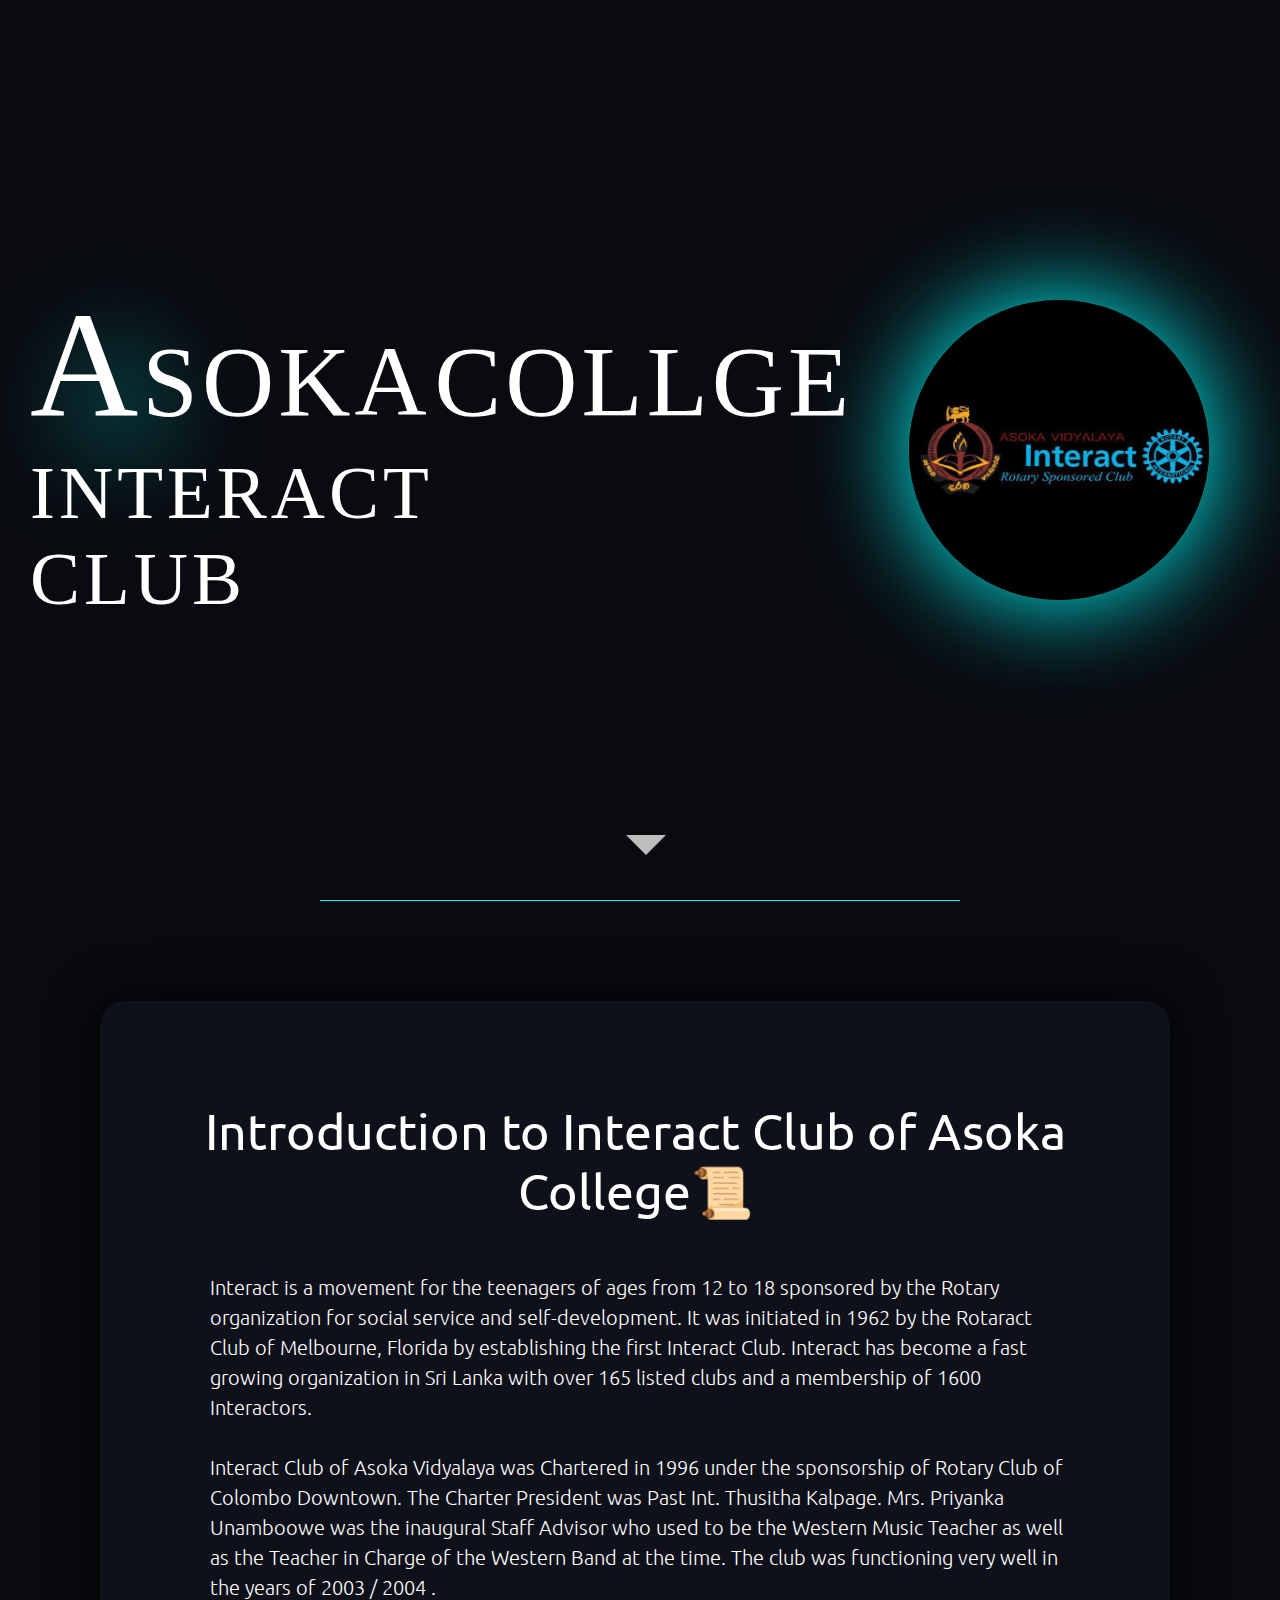
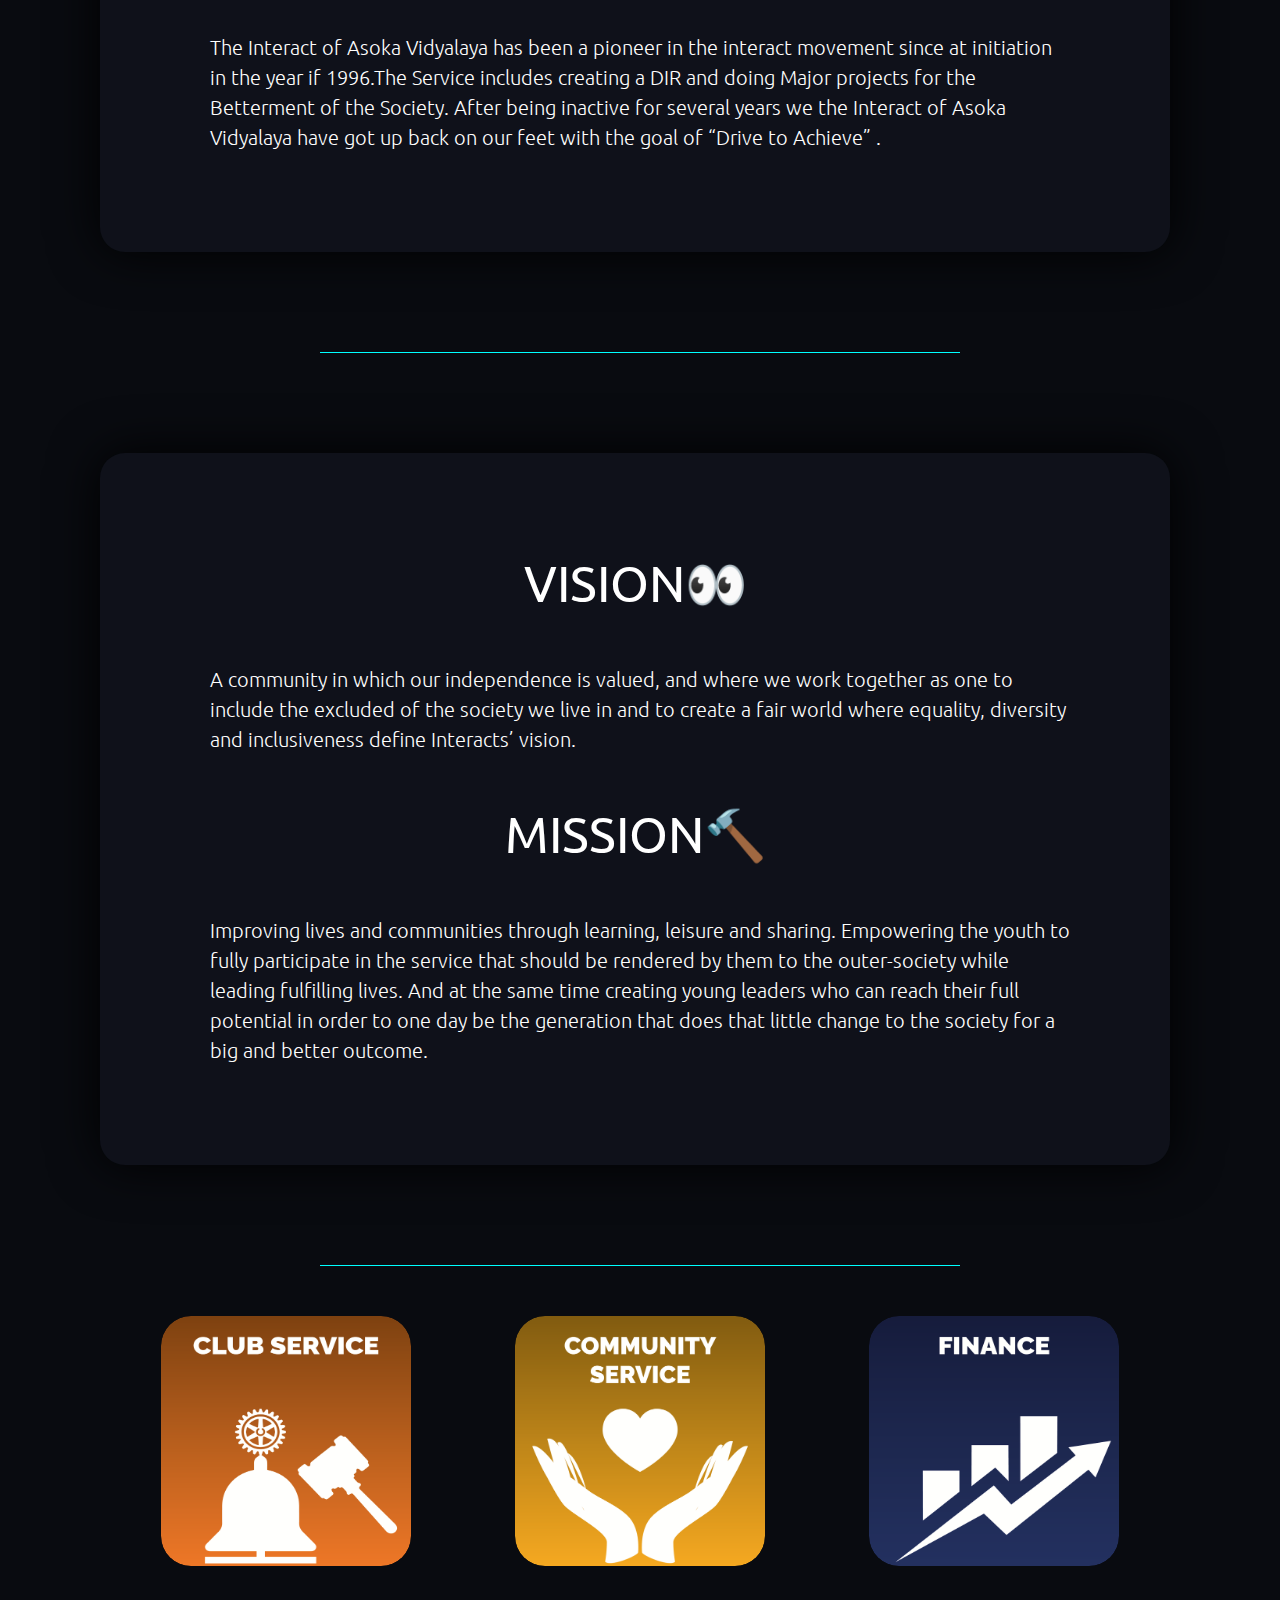
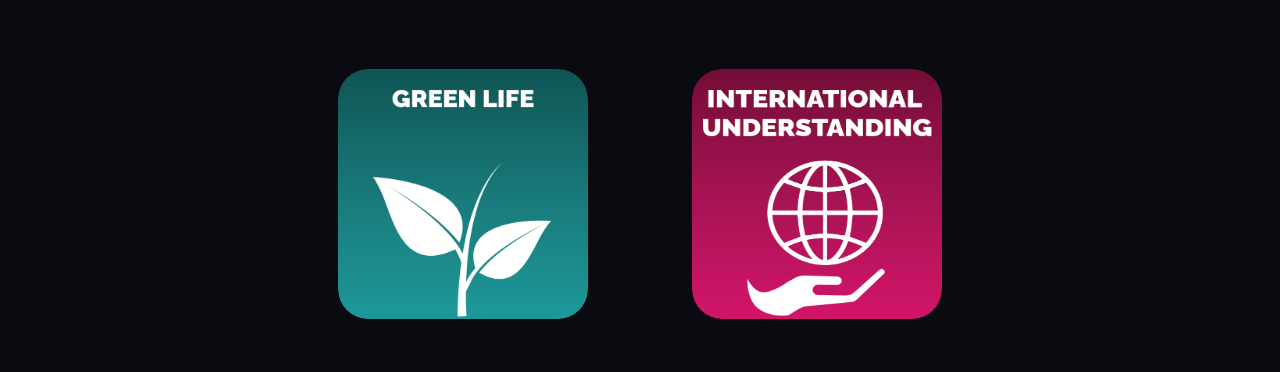
<file: index.html>
<!DOCTYPE html>
<html lang="en">
    <head>
        <meta charset="UTF-8" />
        <meta http-equiv="X-UA-Compatible" content="IE=edge" />
        <meta name="viewport" content="width=device-width, initial-scale=1.0" />
        <title>Asoka College Interact</title>
        <link
            rel="stylesheet"
            href="https://cdnjs.cloudflare.com/ajax/libs/animate.css/4.1.1/animate.min.css"
        />
        <link rel="stylesheet" href="main.css" />
        <link rel="preconnect" href="https://fonts.googleapis.com">
        <link rel="preconnect" href="https://fonts.gstatic.com" crossorigin>
        <link href="https://fonts.googleapis.com/css2?family=Ubuntu:ital,wght@0,300;0,400;0,500;0,700;1,300;1,400;1,500;1,700&display=swap" rel="stylesheet">
        <link rel="icon" type="image/x-icon" href="imgs/fav.png" />
    </head>
    <body>
        <div class="head">
            <div class="topic">
                <div class="asoka-class">
                    <span class="heading asoka big">A</span>
                    <span class="heading asoka">S</span>
                    <span class="heading asoka">O</span>
                    <span class="heading asoka">K</span>
                    <span class="heading asoka">A</span>
                </div>
                <span class="heading asoka"><i></i></span>
                <div class="college-class">
                    <span class="heading college">C</span>
                    <span class="heading college">O</span>
                    <span class="heading college">L</span>
                    <span class="heading college">L</span>
                    <span class="heading college">G</span>
                    <span class="heading college">E</span>
                </div>
                <br />
                <div class="interact-class">
                    <span class="heading interact">I</span>
                    <span class="heading interact">N</span>
                    <span class="heading interact">T</span>
                    <span class="heading interact">E</span>
                    <span class="heading interact">R</span>
                    <span class="heading interact">A</span>
                    <span class="heading interact">C</span>
                    <span class="heading interact">T</span>
                </div>
                <br />
                <div class="club-class">
                    <span class="heading club">C</span>
                    <span class="heading club">L</span>
                    <span class="heading club">U</span>
                    <span class="heading club">B</span>
                </div>
            </div>

            <img
                src="imgs/logo.jpg"
                alt="logo"
                draggable="false"
                class="logo"
            />
            <a class="arrow-down" href="#second"></a>
        </div>
        <center>
            <div class="break"></div>
        </center>
        <div class="main" id="second">
            <div class="box">
                <center>
                    <h2 class="main__heading">
                        Introduction to Interact Club of Asoka College📜
                    </h2>
                </center>
                <p class="main__content">
                    Interact is a movement for the teenagers of ages from 12 to
                    18 sponsored by the Rotary organization for social service
                    and self-development. It was initiated in 1962 by the
                    Rotaract Club of Melbourne, Florida by establishing the
                    first Interact Club. Interact has become a fast growing
                    organization in Sri Lanka with over 165 listed clubs and a
                    membership of 1600 Interactors.
                    <br /><br />
                    Interact Club of Asoka Vidyalaya was Chartered in 1996 under
                    the sponsorship of Rotary Club of Colombo Downtown. The
                    Charter President was Past Int. Thusitha Kalpage. Mrs.
                    Priyanka Unamboowe was the inaugural Staff Advisor who used
                    to be the Western Music Teacher as well as the Teacher in
                    Charge of the Western Band at the time. The club was
                    functioning very well in the years of 2003 / 2004 .
                    <br /><br />
                    The Interact of Asoka Vidyalaya has been a pioneer in the
                    interact movement since at initiation in the year if
                    1996.The Service includes creating a DIR and doing Major
                    projects for the Betterment of the Society. After being
                    inactive for several years we the Interact of Asoka
                    Vidyalaya have got up back on our feet with the goal of
                    “Drive to Achieve” .
                </p>
            </div>
            <center>
                <div class="break"></div>
            </center>
            <div>
                <div class="box">
                    <center><div class="main__heading">VISION👀</div></center>
                    <div class="main__content">
                        A community in which our independence is valued, and
                        where we work together as one to include the excluded of
                        the society we live in and to create a fair world where
                        equality, diversity and inclusiveness define Interacts’
                        vision.
                    </div>
                    <center>
                        <div class="main__heading">MISSION🔨</div>
                    </center>
                    <div class="main__content">
                        Improving lives and communities through learning,
                        leisure and sharing. Empowering the youth to fully
                        participate in the service that should be rendered by
                        them to the outer-society while leading fulfilling
                        lives. And at the same time creating young leaders who
                        can reach their full potential in order to one day be
                        the generation that does that little change to the
                        society for a big and better outcome.
                    </div>
                </div>
            </div>
            <center>
                <div class="break"></div>
            </center>

            <div>
                <center>
                    <div class="img-wrapper">
                        <img
                            src="imgs/projects/club-service.png"
                            alt="club service"
                            class="project"
                            draggable="false"
                        />
                    </div>
                    <div class="img-wrapper">
                        <img
                            src="imgs/projects/community-service.png"
                            alt="community service"
                            class="project"
                            draggable="false"
                        />
                    </div>
                    <div class="img-wrapper">
                        <img
                            src="imgs/projects/finance.png"
                            alt="finance"
                            class="project"
                            draggable="false"
                        />
                    </div>
                    <div class="img-wrapper">
                        <img
                            src="imgs/projects/green-life.png"
                            alt="green life"
                            class="project"
                            draggable="false"
                        />
                    </div>
                    <div class="img-wrapper">
                        <img
                            src="imgs/projects/international-understanding.png"
                            alt="international understanding"
                            class="project"
                            draggable="false"
                        />
                    </div>
                </center>
            </div>
        </div>
        <br />
    </body>
</html>
</file>
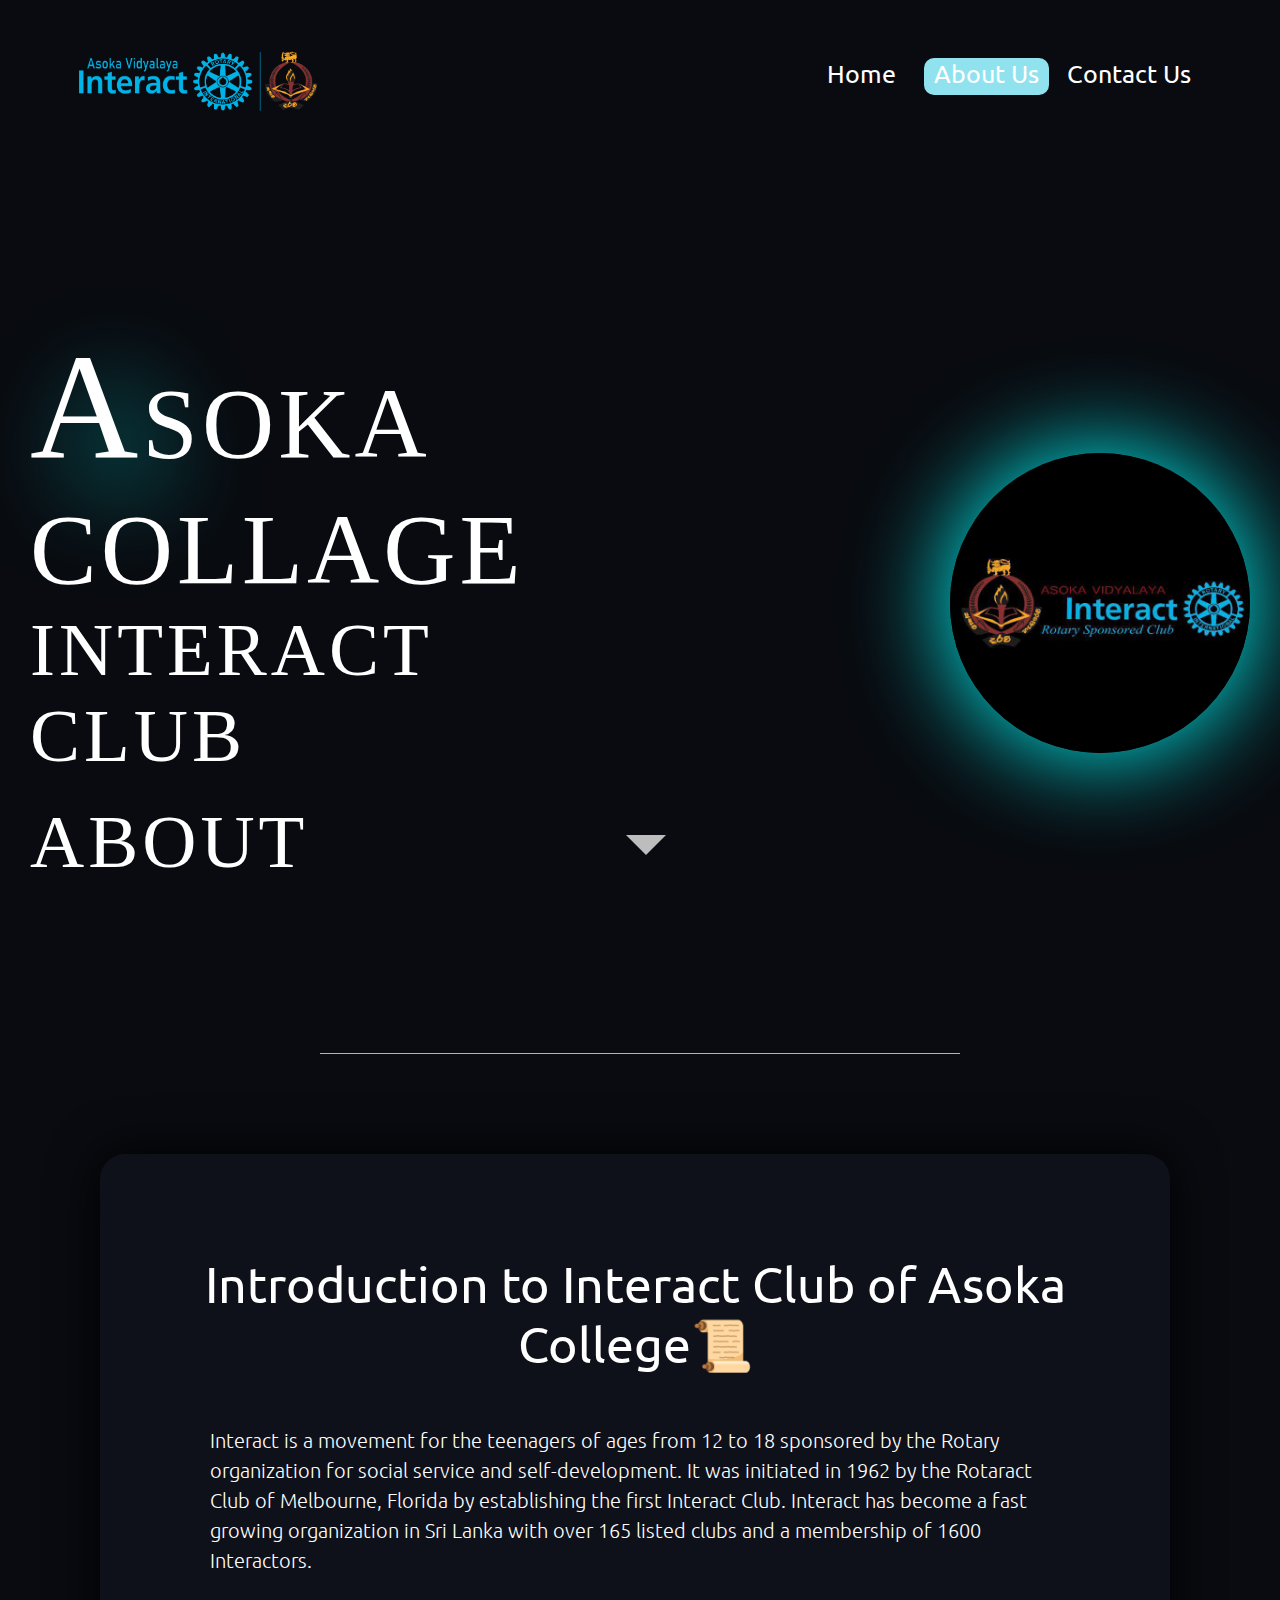
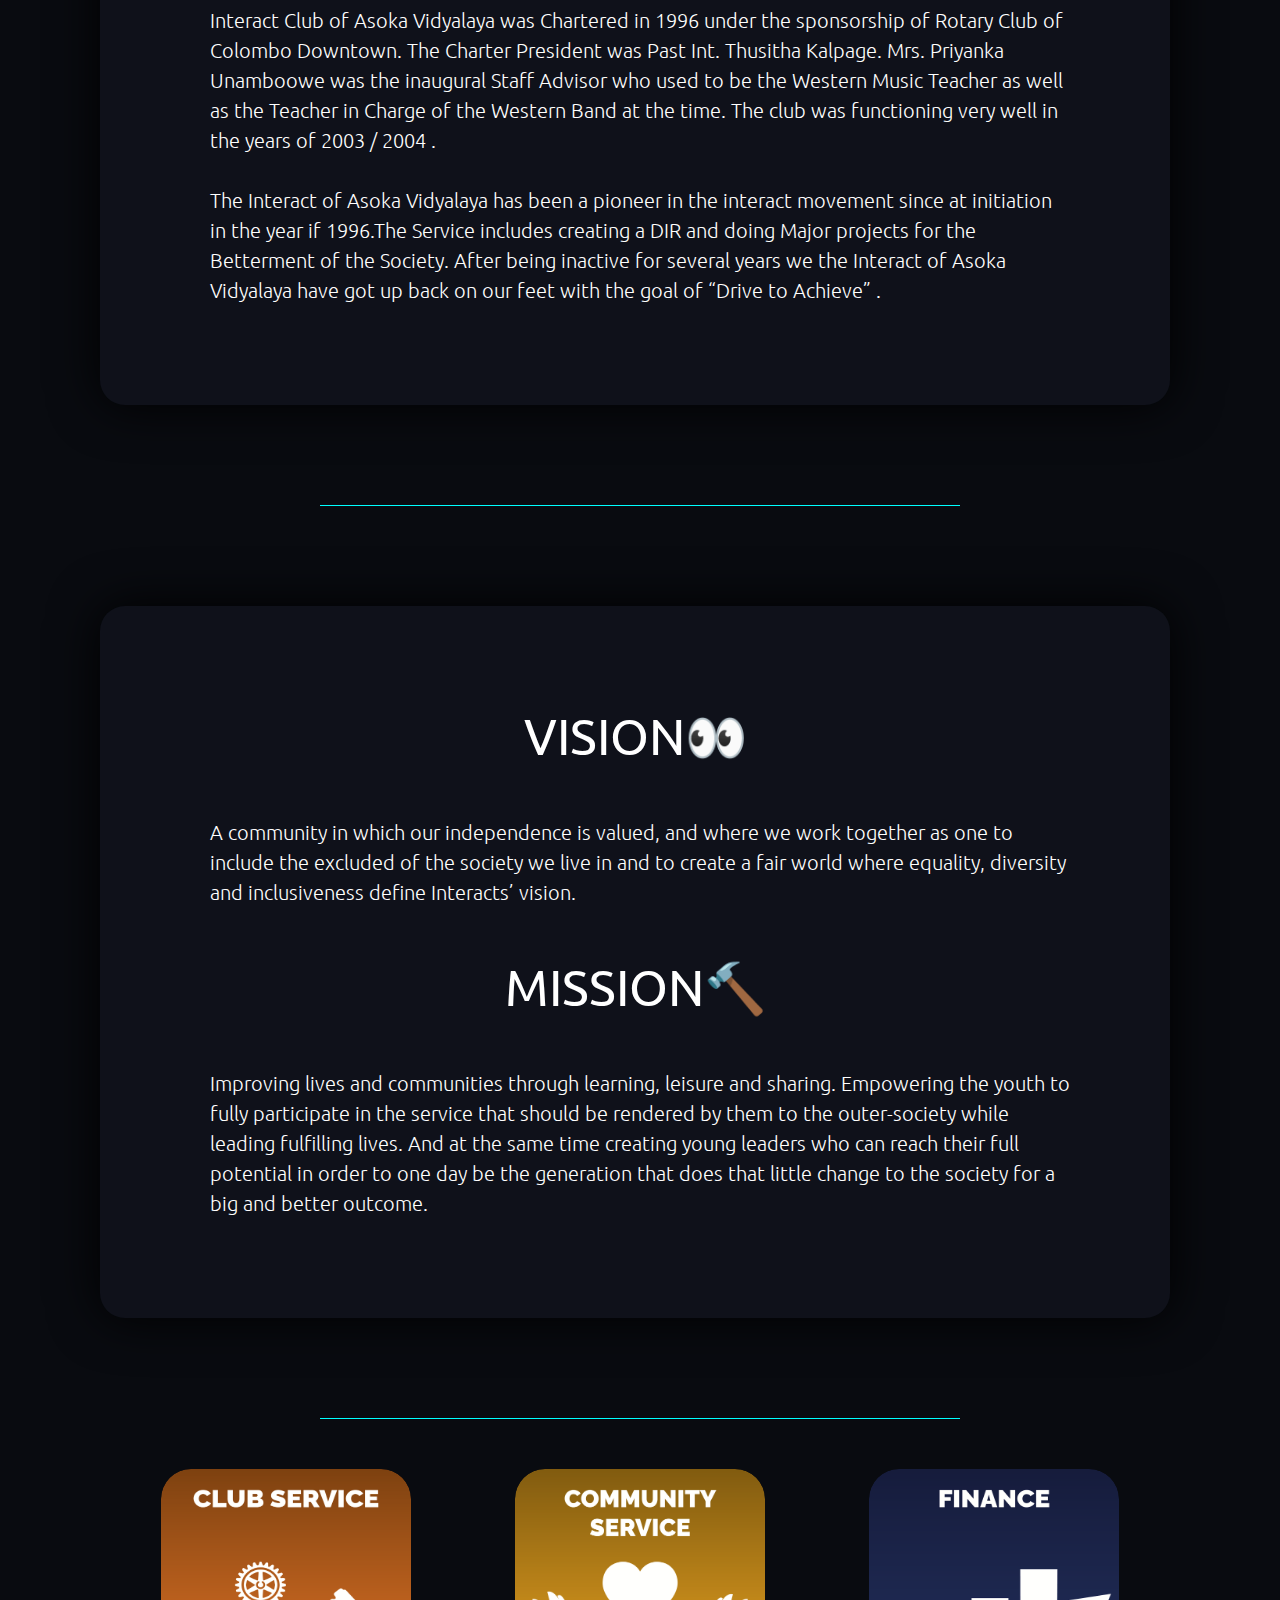
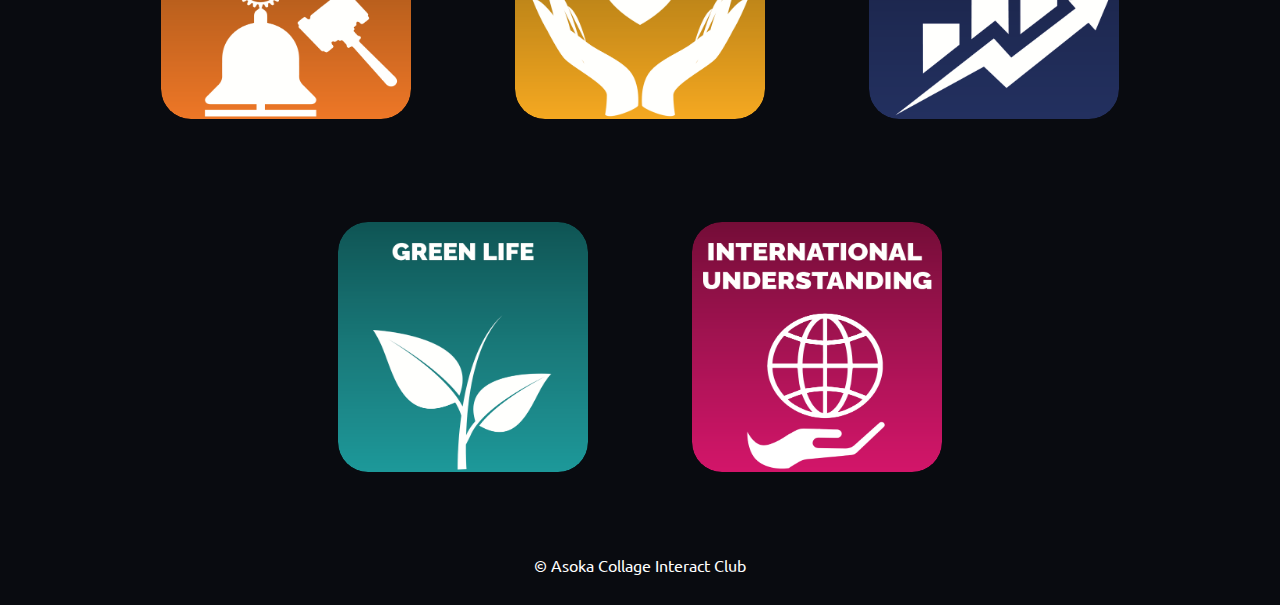
<file: About.html>
<!DOCTYPE html>
<html lang="en">
    <head>
        <meta charset="UTF-8" />
        <meta http-equiv="X-UA-Compatible" content="IE=edge" />
        <meta name="viewport" content="width=device-width, initial-scale=1.0" />
        <title>Asoka College Interact</title>
        <link
            rel="stylesheet"
            href="https://cdnjs.cloudflare.com/ajax/libs/animate.css/4.1.1/animate.min.css"
        />
        <link rel="stylesheet" href="main.css" />
        <link rel="preconnect" href="https://fonts.googleapis.com">
        <link rel="preconnect" href="https://fonts.gstatic.com" crossorigin>
        <link href="https://fonts.googleapis.com/css2?family=Ubuntu:ital,wght@0,300;0,400;0,500;0,700;1,300;1,400;1,500;1,700&display=swap" rel="stylesheet">
        <link rel="icon" type="image/x-icon" href="imgs/fav.png" />
    </head>
    <body>
        <section class="sub-Header">
            <nav>
                <a href="index.html"><img src="imgs/logo1.png" alt="Duino Tutor"></a>
                <div class="nav-links" id="NavLinks">
                    <ul>
                        <li><a href="index.html">Home</a></li>
                        <li><a href="About.html" class="active">About Us</a></li>
                        <li><a href="ContactUs.html">Contact Us</a></li>
                    </ul>
                </div>
            </nav>
        </section>

        <div class="head">
            <div class="topic">
                <div class="asoka-class">
                    <span class="heading asoka big">A</span>
                    <span class="heading asoka">S</span>
                    <span class="heading asoka">O</span>
                    <span class="heading asoka">K</span>
                    <span class="heading asoka">A</span>
                </div>
                <span class="heading asoka"><i></i></span>
                <div class="college-class">
                    <span class="heading college">C</span>
                    <span class="heading college">O</span>
                    <span class="heading college">L</span>
                    <span class="heading college">L</span>
                    <span class="heading college">A</span>
                    <span class="heading college">G</span>
                    <span class="heading college">E</span>
                </div>
                <br />
                <div class="interact-class">
                    <span class="heading interact">I</span>
                    <span class="heading interact">N</span>
                    <span class="heading interact">T</span>
                    <span class="heading interact">E</span>
                    <span class="heading interact">R</span>
                    <span class="heading interact">A</span>
                    <span class="heading interact">C</span>
                    <span class="heading interact">T</span>
                </div>
                <br />
                <div class="club-class">
                    <span class="heading club">C</span>
                    <span class="heading club">L</span>
                    <span class="heading club">U</span>
                    <span class="heading club">B</span>
                </div>
                <br>
                <br />
                <div class="interact-class">
                    <span class="heading interact">A</span>
                    <span class="heading interact">B</span>
                    <span class="heading interact">O</span>
                    <span class="heading interact">U</span>
                    <span class="heading interact">T</span>
                </div>
            </div>

            <img
                src="imgs/logo.jpg"
                alt="logo"
                draggable="false"
                class="logo"
            />
                <a href="#second" class="arrow-down"></a>
        </div>
        <center>
            <div class="break"></div>
        </center>
        <div class="main" id="second">
            <div class="box">
                <center>
                    <h2 class="main__heading">
                        Introduction to Interact Club of Asoka College📜
                    </h2>
                </center>
                <p class="main__content">
                    Interact is a movement for the teenagers of ages from 12 to
                    18 sponsored by the Rotary organization for social service
                    and self-development. It was initiated in 1962 by the
                    Rotaract Club of Melbourne, Florida by establishing the
                    first Interact Club. Interact has become a fast growing
                    organization in Sri Lanka with over 165 listed clubs and a
                    membership of 1600 Interactors.
                    <br /><br />
                    Interact Club of Asoka Vidyalaya was Chartered in 1996 under
                    the sponsorship of Rotary Club of Colombo Downtown. The
                    Charter President was Past Int. Thusitha Kalpage. Mrs.
                    Priyanka Unamboowe was the inaugural Staff Advisor who used
                    to be the Western Music Teacher as well as the Teacher in
                    Charge of the Western Band at the time. The club was
                    functioning very well in the years of 2003 / 2004 .
                    <br /><br />
                    The Interact of Asoka Vidyalaya has been a pioneer in the
                    interact movement since at initiation in the year if
                    1996.The Service includes creating a DIR and doing Major
                    projects for the Betterment of the Society. After being
                    inactive for several years we the Interact of Asoka
                    Vidyalaya have got up back on our feet with the goal of
                    “Drive to Achieve” .
                </p>
            </div>
            <center>
                <div class="break"></div>
            </center>
            <div>
                <div class="box">
                    <center><div class="main__heading">VISION👀</div></center>
                    <div class="main__content">
                        A community in which our independence is valued, and
                        where we work together as one to include the excluded of
                        the society we live in and to create a fair world where
                        equality, diversity and inclusiveness define Interacts’
                        vision.
                    </div>
                    <center>
                        <div class="main__heading">MISSION🔨</div>
                    </center>
                    <div class="main__content">
                        Improving lives and communities through learning,
                        leisure and sharing. Empowering the youth to fully
                        participate in the service that should be rendered by
                        them to the outer-society while leading fulfilling
                        lives. And at the same time creating young leaders who
                        can reach their full potential in order to one day be
                        the generation that does that little change to the
                        society for a big and better outcome.
                    </div>
                </div>
            </div>
            <center>
                <div class="break"></div>
            </center>

            <div>
                <center>
                    <div class="img-wrapper">
                        <img
                            src="imgs/projects/club-service.png"
                            alt="club service"
                            class="project"
                            draggable="false"
                        />
                    </div>
                    <div class="img-wrapper">
                        <img
                            src="imgs/projects/community-service.png"
                            alt="community service"
                            class="project"
                            draggable="false"
                        />
                    </div>
                    <div class="img-wrapper">
                        <img
                            src="imgs/projects/finance.png"
                            alt="finance"
                            class="project"
                            draggable="false"
                        />
                    </div>
                    <div class="img-wrapper">
                        <img
                            src="imgs/projects/green-life.png"
                            alt="green life"
                            class="project"
                            draggable="false"
                        />
                    </div>
                    <div class="img-wrapper">
                        <img
                            src="imgs/projects/international-understanding.png"
                            alt="international understanding"
                            class="project"
                            draggable="false"
                        />
                    </div>
                    <p class="copy-write">&copy; Asoka Collage Interact Club</p>
                    <br>
                </center>
            </div>
        </div>
        <br/>
    </body>
</html>
</file>
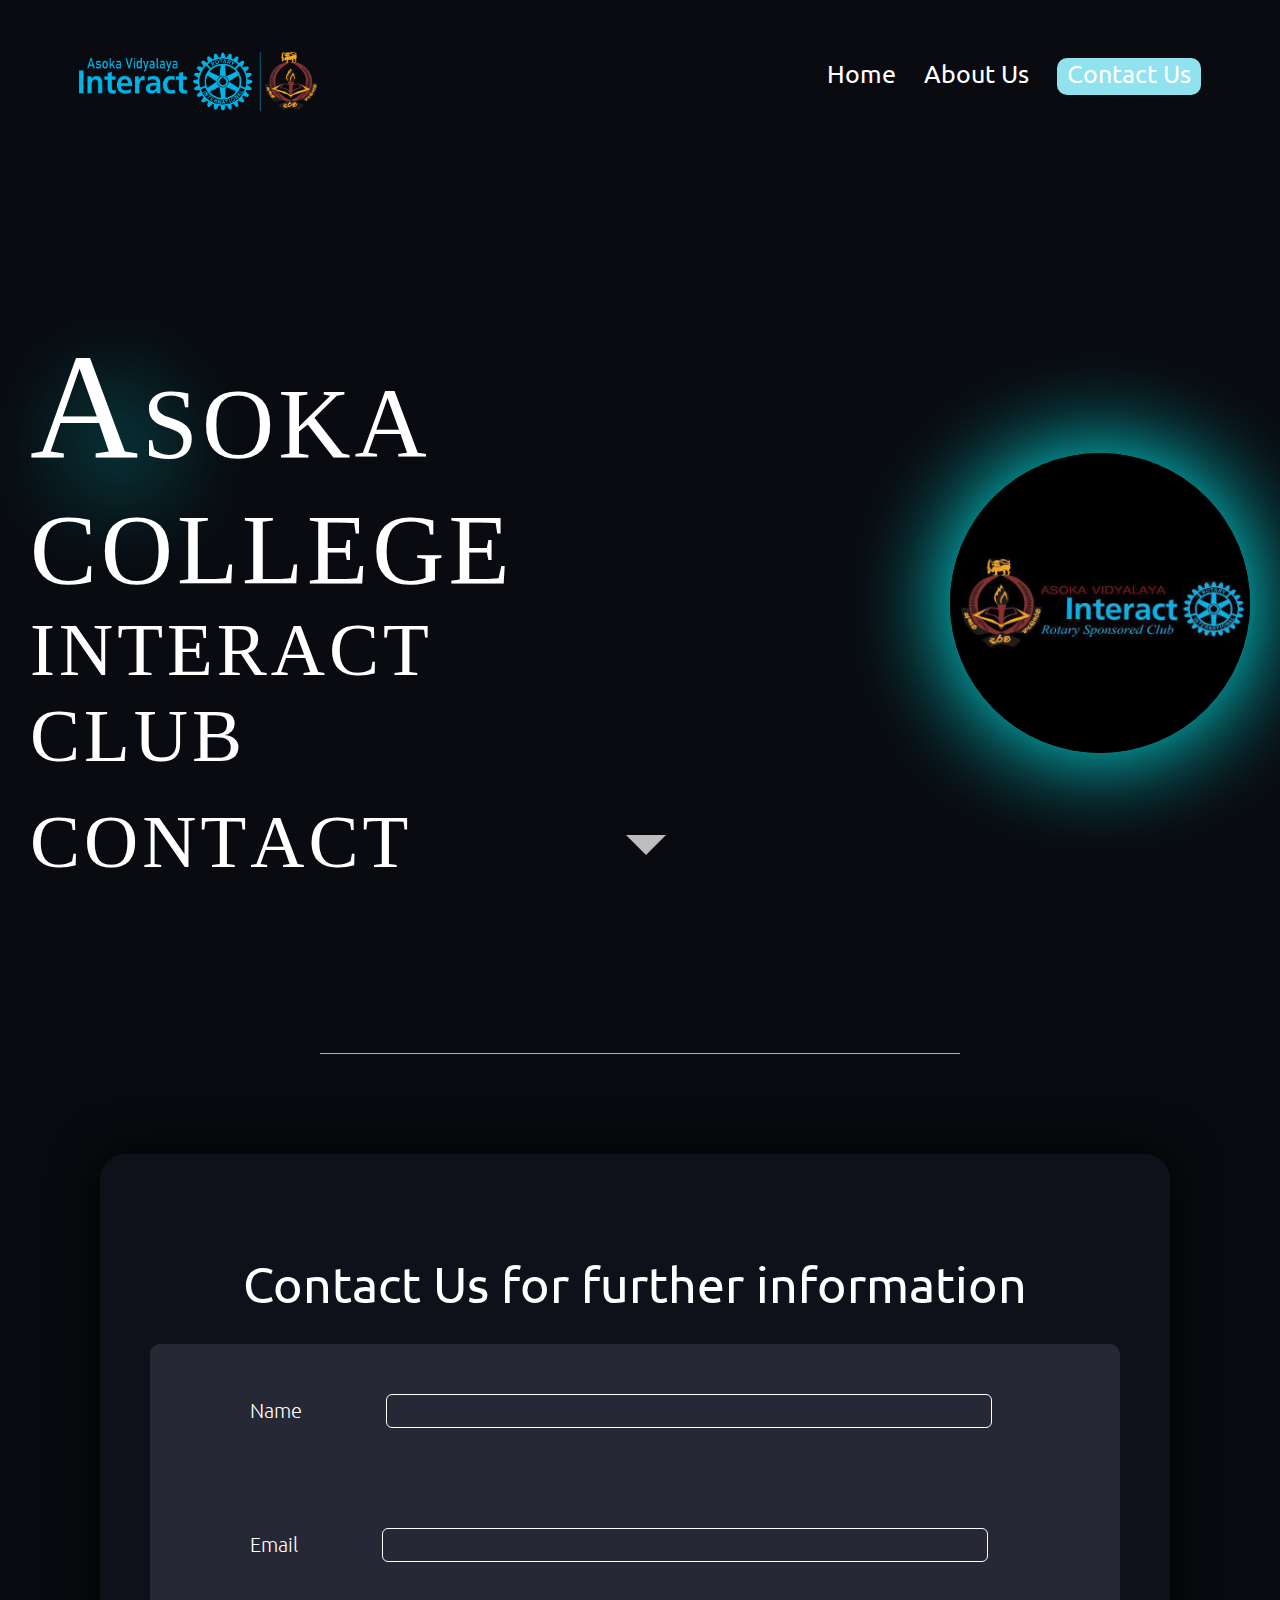
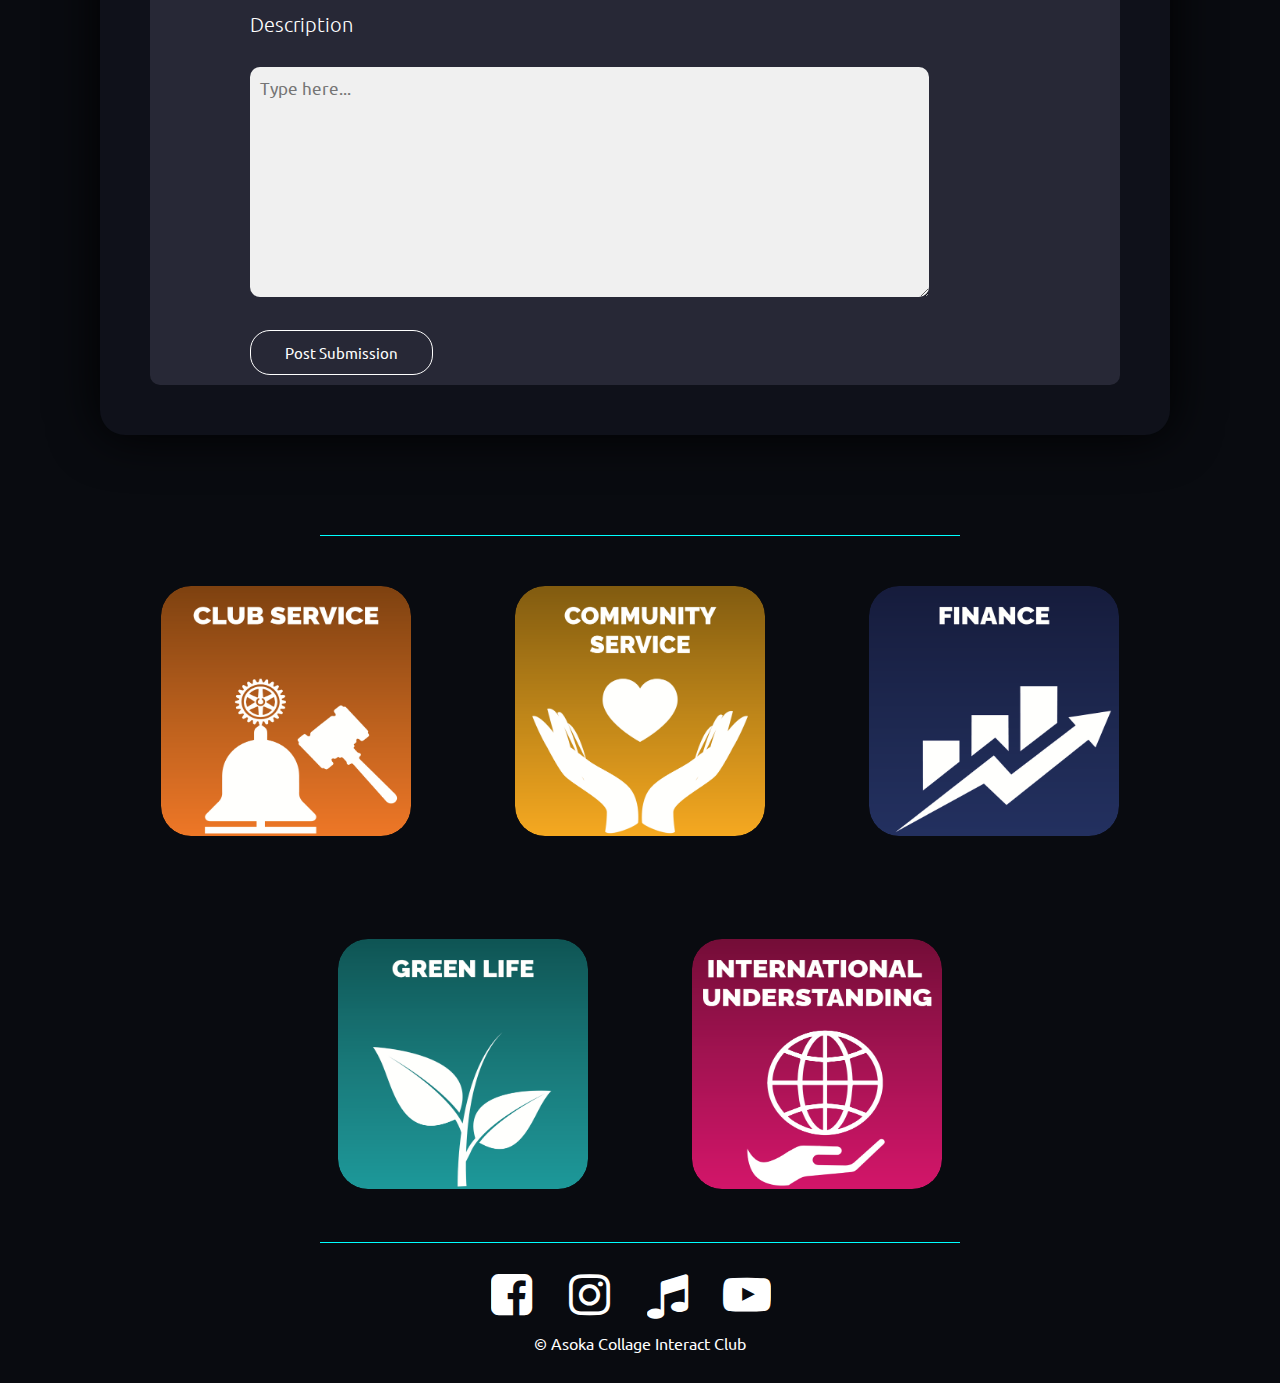
<file: ContactUs.html>
<!DOCTYPE html>
<html lang="en">
    <head>
        <meta charset="UTF-8" />
        <meta http-equiv="X-UA-Compatible" content="IE=edge" />
        <meta name="viewport" content="width=device-width, initial-scale=1.0" />
        <title>Asoka College Interact</title>
        <link
            rel="stylesheet"
            href="https://cdnjs.cloudflare.com/ajax/libs/animate.css/4.1.1/animate.min.css"
        />
        <link rel="stylesheet" href="main.css" />
        <link rel="preconnect" href="https://fonts.googleapis.com">
        <link rel="preconnect" href="https://fonts.gstatic.com" crossorigin>
        <link href="https://fonts.googleapis.com/css2?family=Ubuntu:ital,wght@0,300;0,400;0,500;0,700;1,300;1,400;1,500;1,700&display=swap" rel="stylesheet">
        <link rel="stylesheet" href="http://maxcdn.bootstrapcdn.com/font-awesome/4.1.0/css/font-awesome.min.css" rel="stylesheet">
        
        <link rel="icon" type="image/x-icon" href="imgs/fav.png" />
    </head>
    <body>
        <section class="sub-Header">
            <nav>
                <a href="index.html"><img src="imgs/logo1.png" alt="Duino Tutor"></a>
                <div class="nav-links" id="NavLinks">
                    <ul>
                        <li><a href="index.html">Home</a></li>
                        <li><a href="About.html">About Us</a></li>
                        <li><a href="ContactUs.html" class="active">Contact Us</a></li>
                    </ul>
                </div>
            </nav>
        </section>

        <div class="head">
            <div class="topic">
                <div class="asoka-class">
                    <span class="heading asoka big">A</span>
                    <span class="heading asoka">S</span>
                    <span class="heading asoka">O</span>
                    <span class="heading asoka">K</span>
                    <span class="heading asoka">A</span>
                </div>
                <span class="heading asoka"><i></i></span>
                <div class="college-class">
                    <span class="heading college">C</span>
                    <span class="heading college">O</span>
                    <span class="heading college">L</span>
                    <span class="heading college">L</span>
                    <span class="heading college">E</span>
                    <span class="heading college">G</span>
                    <span class="heading college">E</span>
                </div>
                <br />
                <div class="interact-class">
                    <span class="heading interact">I</span>
                    <span class="heading interact">N</span>
                    <span class="heading interact">T</span>
                    <span class="heading interact">E</span>
                    <span class="heading interact">R</span>
                    <span class="heading interact">A</span>
                    <span class="heading interact">C</span>
                    <span class="heading interact">T</span>
                </div>
                <br />
                <div class="club-class">
                    <span class="heading club">C</span>
                    <span class="heading club">L</span>
                    <span class="heading club">U</span>
                    <span class="heading club">B</span>
                </div>
                <br>
                <br />
                <div class="interact-class">
                    <span class="heading interact">C</span>
                    <span class="heading interact">O</span>
                    <span class="heading interact">N</span>
                    <span class="heading interact">T</span>
                    <span class="heading interact">A</span>
                    <span class="heading interact">C</span>
                    <span class="heading interact">T</span>
                </div>
            </div>

            <img
                src="imgs/logo.jpg"
                alt="logo"
                draggable="false"
                class="logo"
            />
            <a href="#second" class="arrow-down"></a>
        </div>
        <center>
            <div class="break"></div>
        </center>
        <div class="main" id="second">
            <div class="box">
                <center>
                    <h2 class="main__heading">
                        Contact Us for further information
                    </h2>
                </center>
                <div class="Contact-info">
                    <div class="sub-menu">
                        <form action="" method="post">
                            <label for="Name">Name</label>
                            <input type="text" name="Name" id="Name" required>
    
                            <br>
    
                            <label for="Email">Email</label>
                            <input type="email" name="Email" id="Email" required>
    
                            <br>
    
                            <label for="des">Description</label>
                            <br>
                            <textarea rows="10" placeholder="Type here... " required="required" id="des" required></textarea>
    
                            <br>
    
                            <button type="submit" class="submition-btn" >Post Submission</button>
                        </form>
                    </div>
                </div>
            </div>
            <center>
                <div class="break"></div>
            </center>

            <div>
                <center>
                    <div class="img-wrapper">
                        <img
                            src="imgs/projects/club-service.png"
                            alt="club service"
                            class="project"
                            draggable="false"
                        />
                    </div>
                    <div class="img-wrapper">
                        <img
                            src="imgs/projects/community-service.png"
                            alt="community service"
                            class="project"
                            draggable="false"
                        />
                    </div>
                    <div class="img-wrapper">
                        <img
                            src="imgs/projects/finance.png"
                            alt="finance"
                            class="project"
                            draggable="false"
                        />
                    </div>
                    <div class="img-wrapper">
                        <img
                            src="imgs/projects/green-life.png"
                            alt="green life"
                            class="project"
                            draggable="false"
                        />
                    </div>
                    <div class="img-wrapper">
                        <img
                            src="imgs/projects/international-understanding.png"
                            alt="international understanding"
                            class="project"
                            draggable="false"
                        />
                    </div>
                    <footer>
                        <center>
                            <div class="break"></div>
                        </center>
                        <ul>
                            <li><a href="https://m.facebook.com/AsokaVidyalayaInteractclub/"><i class="fa fa-facebook-square"></i></a></li>
                            <li><a href="https://instagram.com/asoka.interact?igshid=YmMyMTA2M2Y"><i class="fa fa-instagram"></i></a></li>
                            <li><a href="https://vm.tiktok.com/ZSeLmfJMY/"><i class="fa fa-music"></i></a></li>
                            <li><a href="https://www.youtube.com/@interactclubofasokacollege/about"><i class="fa fa-youtube-play"></i></a></li>
                        </ul>
                        <p class="copy-write">&copy; Asoka Collage Interact Club</p>
                    <br>
                    </footer>
                </center>
            </div>
        </div>
        <br/>
    </body>
</html>
</file>
<file: main.css>
* {
    margin: 0%;
    color: white;
    scroll-behavior: smooth;
    font-family: 'Ubuntu', sans-serif;
}

*::selection {
    background-color: rgba(0, 255, 255, 0.219);
}
::selection {
    background-color: rgba(0, 255, 255, 0.219);
}
body {
    background-color: #090b10;
    overflow-x: hidden;
}
.head {
    background-color: #090b10;
    margin: 0%;
    width: 100vw;
    height: 100vh;
    display: flex;
    flex-direction: row;
    align-items: center;
    align-content: center;
    -webkit-touch-callout: none; /* iOS Safari */
    -webkit-user-select: none; /* Safari */
    -khtml-user-select: none; /* Konqueror HTML */
    -moz-user-select: none; /* Old versions of Firefox */
    -ms-user-select: none; /* Internet Explorer/Edge */
    user-select: none; /* Non-prefixed version, currently*/
}
nav {
	display: flex;
	padding: 2% 6%;
	justify-content: space-between;
	align-items: center;
	/* background: linear-gradient(rgba(4, 9, 30, 0.6), rgba(4, 9, 30, 0.6)); */
}

nav img{
	width: 250px;
	padding-top: 10px;
}

.nav-links{
	flex: 1;
	text-align: right;
}

.nav-links ul li{
	list-style: none;
	display: inline-block;
	padding: 8px 12px;
	position: relative;
}

.nav-links ul li a{
	color: #fff;
	text-decoration: none;
    font-size: 25px;
}

.nav-links ul li a::after{
	content: '';
	width: 0%;
	height: 4.5px;
	border-radius: 10px;
	background: rgb(144, 227, 238);
	display: block;
	margin: auto;
	transition: 0.5s;
}

.nav-links ul li a:hover::after{
	width: 100%;
}

.active{
	width: 100%;
	background: rgb(144, 227, 238);
	border-radius: 10px;
	display: block;
	padding-right: 10px;
 }


.topic {
    margin: 30px;
    display: inline-block;

    /* margin-top: 10%; */
    -webkit-touch-callout: none; /* iOS Safari */
    -webkit-user-select: none; /* Safari */
    -khtml-user-select: none; /* Konqueror HTML */
    -moz-user-select: none; /* Old versions of Firefox */
    -ms-user-select: none; /* Internet Explorer/Edge */
    user-select: none; /* Non-prefixed version, currently*/
}
.heading {
    -webkit-touch-callout: none; /* iOS Safari */
    -webkit-user-select: none; /* Safari */
    -khtml-user-select: none; /* Konqueror HTML */
    -moz-user-select: none; /* Old versions of Firefox */
    -ms-user-select: none; /* Internet Explorer/Edge */
    user-select: none; /* Non-prefixed version, currently*/
    cursor: default;
    margin-top: auto;
    position: relative;
    font-family: "Segoe UI";
    font-size: 100px;
    display: inline-block;

    animation: fadeIn; /* referring directly to the animation's @keyframe declaration */
    animation-duration: 1s; /* don't forget to set a duration! */
}
.heading:hover {
    color: white;
    display: inline-block;

    animation-name: rubberBand, red_yellow;
    animation-duration: 1.2s, 1.5s; /* don't forget to set a duration! */
    animation-iteration-count: 1, 1;
}
.sub-menu{
    margin-top: 30px;
    background: rgba(63, 63, 82, 0.5);
    border-radius: 10px;
}
.sub-menu textarea{
    font-size: 17px;
    width: 70%;
    padding: 10px;
    margin: 30px;
    box-sizing: border-box;
    margin-left: 100px;
    border: none;
    outline: none;
    background: #f0f0f0;
    color: #090b10;
    border-radius: 10px;
}
.sub-menu input[type="text"], .sub-menu input[type="email"]{
    background: transparent;
    border-radius: 6px;
    border: 1px solid white;
    margin-left: 70px;
    margin-top: 50px;
    margin-bottom: 50px;
    height: 30px;
    width: 600px;
    font-size: 17px;
    font-weight: 300;
}
.sub-menu label{
    margin-right: 10px;
    font-size: 20px;
    font-weight: 300;
    margin-left: 100px;
    margin-top: 50px;
    margin-bottom: 50px;
}
.submition-btn{
	display: inline-block;
	text-decoration: none;
	color: white;
	border: 1px solid #fff;
	border-radius: 20px;
	padding: 12px 34px;
    margin-bottom: 10px;
	font-size: 15px;
    margin-left: 100px;
	background: transparent;
	position: relative;
	cursor: pointer;
	transition: 0.45s;
}
.submition-btn:hover{
	border: 1px solid rgb(144, 235, 238);
	color: black;
	background: rgb(144, 235, 238);
}

@keyframes red_yellow {
    0% {
        color: aqua;
    }
    100% {
        color: white;
    }
}

.interact,
.club {
    font-size: 75px;
}

.logo {
    display: inline-block;
    margin: 30px;
    /* margin-top: 30%; */
    width: 300px;
    border-radius: 100%;
    animation: fadeInDown;
    animation-duration: 1s;
    box-shadow: 0px 0px 100px aqua;
}

.big {
    font-size: 150px;
    text-shadow: 30px 30px 100px aqua;
}

.arrow-down {
    position: absolute;
    bottom: 5%;
    right: 48%;
    width: 0px;
    height: 0px;
    border-left: 20px solid transparent;
    border-right: 20px solid transparent;
    border-top: 20px solid rgb(189, 189, 189);
    cursor: pointer;
}

.arrow-down:hover {
    border-top: 20px solid aqua;
}

.main {
    background-color: #090b10;
    width: 100vw;
    height: 100vh;
    font-family: "Segoe UI";
}

.break {
    height: 1px;
    width: 50%;
    background-color: aqua;
    justify-content: center;
}

.main__heading {
    margin-top: 50px;
    font-size: 50px;
    font-weight: normal;
}

footer .fa{
  color: white;
  transform: scale(3);
}
footer ul li{
  list-style: none;
  display: inline-block;
}
footer li{
    margin-top: 40px;
    margin-right: 60px;
}

.main__content {
    overflow-wrap: normal;
    margin: 50px;
    margin-left: 60px;
    font-size: 20px;
    font-weight: 350;
    line-height: 30px;
}

.box {
    margin: 100px;
    margin-right: 110px;
    padding: 50px;
    background-color: #0f111a;
    border-radius: 25px;
    box-shadow: 0px 0px 50px black;
    animation-name: glow-off;
    transition: all 750ms;
}

.box:hover {
    box-shadow: 0px 0px 50px aqua;
}

.asoka-class,
.college-class,
.interact-class,
.club-class {
    display: inline-block;
}

.project {
    cursor: pointer;
    transform: scale(1);
    -ms-transform: scale(1); /* IE 9 */
    -moz-transform: scale(1); /* Firefox */
    -webkit-transform: scale(1); /* Safari and Chrome */
    -o-transform: scale(1); /* Opera */
    position: relative;
    width: 250px;
    height: 250px;
    border-radius: 30px;
    transition: all 0.5s;
}

.project:hover {
    transform: scale(1.2);
    -ms-transform: scale(1.2); /* IE 9 */
    -moz-transform: scale(1.2); /* Firefox */
    -webkit-transform: scale(1.2); /* Safari and Chrome */
    -o-transform: scale(1.2); /* Opera */
}
.img-wrapper {
    display: inline-block;
    margin: 50px;
    position: relative;
    width: 250px;
    height: 250px;
    border-radius: 30px;
    overflow: hidden;
    box-shadow: 0px 0px 0px black;
    transition: box-shadow 750ms;
}
.img-wrapper:hover {
    box-shadow: 0px 0px 50px rgb(0, 17, 255);
}
.copy-write{
    margin-bottom: 10px;
    margin-top: 30px;
}

@media screen and (max-width: 820px) {
    .head {
        flex-direction: column;
    }
    .topic {
        justify-self: center;
    }
    .heading {
        font-size: 50px;
    }
    .big {
        font-size: 70px;
    }
}
@media (min-width: 1359px) {
    .logo {
        display: inline-block;
        margin: 30px;
        margin-left: 300px;
        /* margin-top: 30%; */
        width: 600px;
        border-radius: 100%;
        animation: fadeInDown;
        animation-duration: 1s;
        box-shadow: 0px 0px 100px aqua;
    }
}
/* width */
::-webkit-scrollbar {
    background-color: hsl(235, 24%, 19%);
    width: 8px;
}

/* Track */
::-webkit-scrollbar-track {
    background-color: hsla(235, 21%, 11%, 0.322);
    box-shadow: 0 0 3px hsl(235, 21%, 11%);
    border-radius: 10px;
}

/* Handle */
::-webkit-scrollbar-thumb {
    background-color: hsl(234, 87%, 15%);
    border-radius: 10px;
}

/* Handle on hover */
::-webkit-scrollbar-thumb:hover {
    background: aqua;
}
</file>
